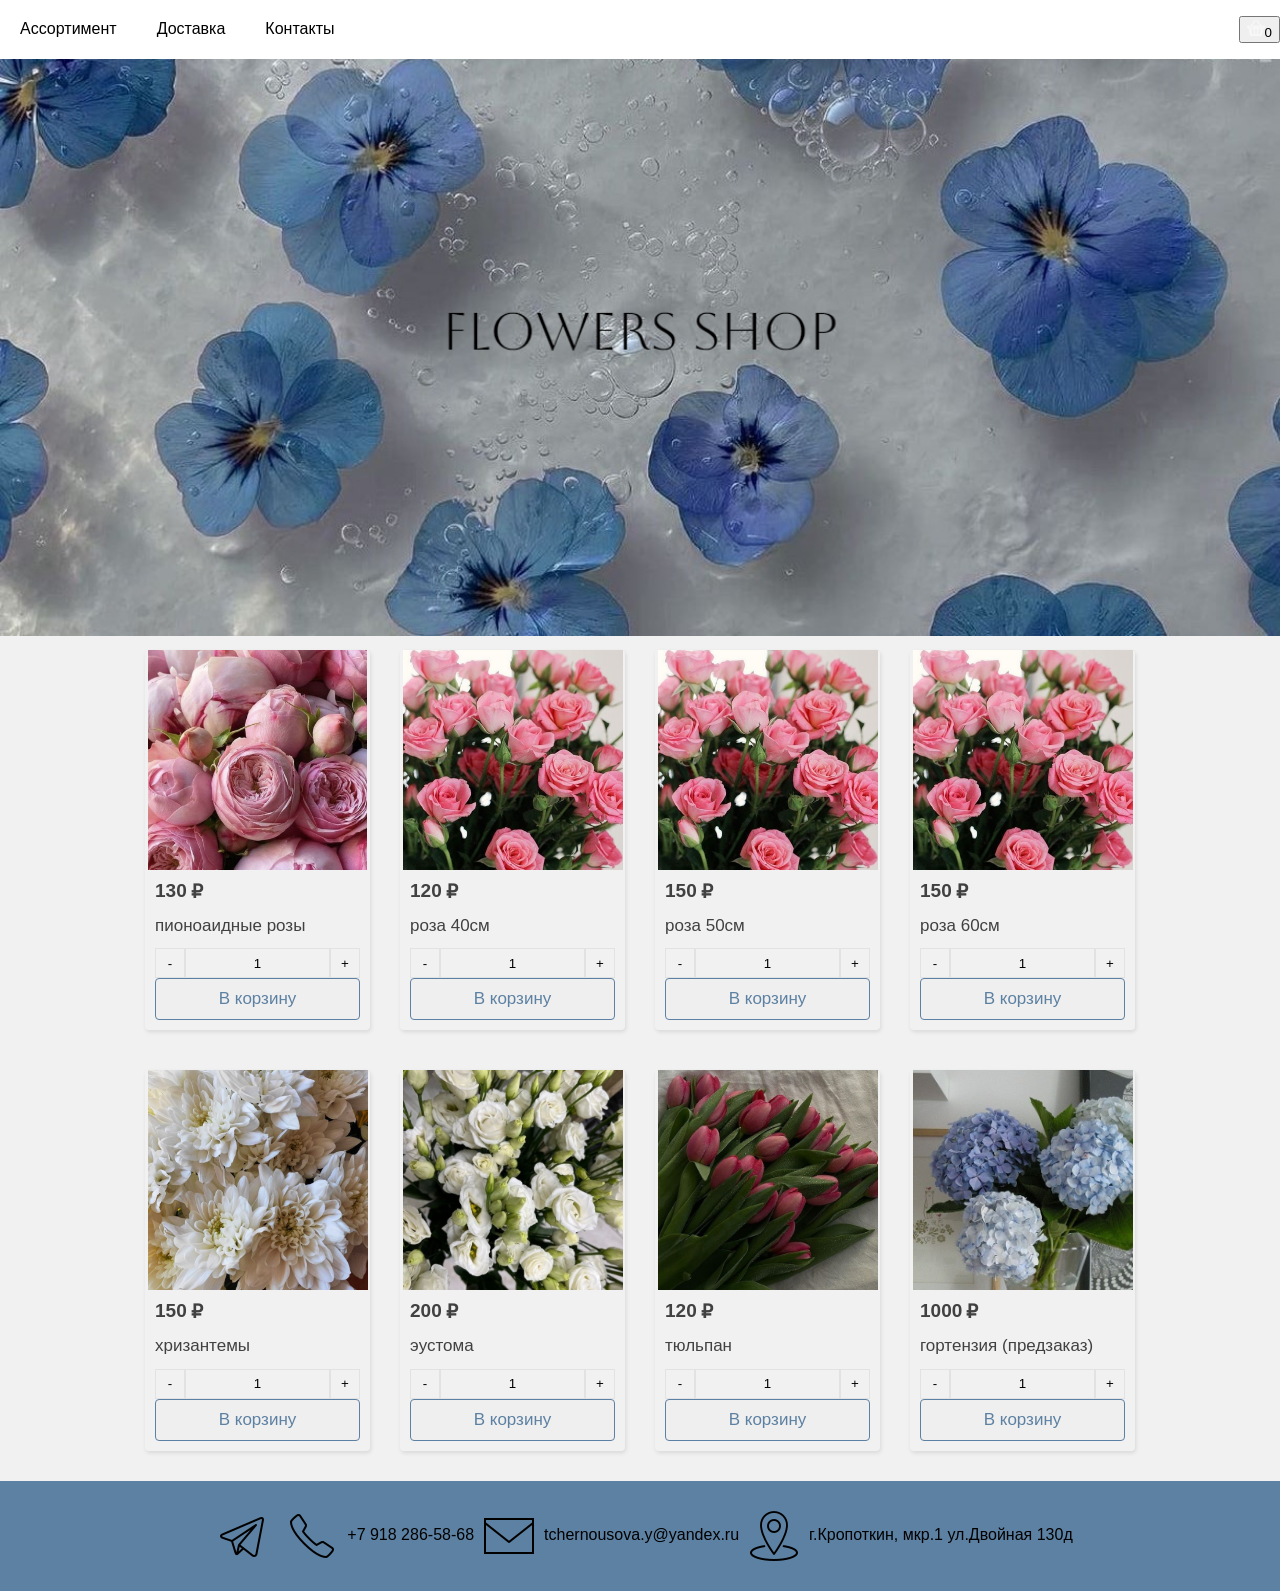
<file: index.html>
<!DOCTYPE html>
<html>
<head>
<title>FlowersShop</title>
<meta charset="utf-8" />
<meta name="description" content="В нашем магазине вы найдете большой выбор свежесрезанных и горшечных растений, а также готовых букетов. Наши опытные флористы помогут подобрать цветы и оформить заказ на любое мероприятие. Также мы предлагаем услуги по доставке и упаковке подарков. Приходите к нам и окунитесь в атмосферу красоты и свежести!">
<meta name="keywords" content="цветы, букеты, композиции, горшечные растения, свежесрезанные цветы, доставка, оформление праздников, свадеб, подарки для женщин, композиции на заказ."> 
<link rel="stylesheet" href="style.css">
<link rel="stylesheet" href="mobile.css">
<link rel="shortcut icon" href="icon/free-icon-blossom-2227528.png" type="png">
<style>

body {
  font-family: Arial;
  margin: 0;
  background: #f1f1f1;
}



/* Стили верхней навигационной панели */
.navbar {
  overflow: hidden;
  background-color: #ffffff;
}

/* Стили ссылок верхней нав.панели */
.navbar a {
  float: left;
  display: block;
  color: #000000;
  text-align: center;
  padding: 20px 20px;
  text-decoration: none;
}

/* Ссылка выравнивается по правому краю */
.navbar a.right {
  display: in;
  float: right;
}

/* Меняем цвет при наведении мыши */
.navbar a:hover {
  background-color: #000000;
  color: #5d81a2;
}
#footer {
  padding: 20px; /* Поля */
  text-decoration: none;
  background: #5d81a2; /*  фон */
  margin-top: 30px;
}

#footer img{
  vertical-align: middle;
  padding: 10px;
}

.basket{
  float: right;
}

.img-right {
    transform: rotate(270deg);
    padding: 80px;
   }

</style>
</head>

<script src="https://code.jquery.com/jquery-3.3.1.min.js"></script>

<body>
  <div class="navbar">
    <a href="#cards">Ассортимент</a>
    <a href="#footer">Доставка</a>
    <a href="#footer">Контакты</a>
    <div>
    <p class="basket" href="#" class="right"></p>
    </div>
  </div>
  
  <div id="header-image-menu">
    <img src="шапочка.png">
  </div>

<div id="cards">
<!-- Карточка товара -->
<div class="card">
  <!-- Верхняя часть -->
  <div class="card__top">
    <!-- Изображение-ссылка товара -->
    <a  class="card__image">
      <img
        src="каталог.jpg"
        alt="пионовидные розы"
      />
    </a>
  </div>
  <!-- Нижняя часть -->
  <div class="card__bottom">
    <!-- Цены на товар (с учетом скидки и без)-->
    <div class="card__prices">
      <div class="card__price card__price--discount">130 </div>
    </div>

    <!-- Ссылка-название товара -->
    <a href="#" class="card__title">
      пионоаидные розы
    </a>
    <div class="product__quantity"></div>
    <!-- Кнопка добавить в корзину -->
    <button class="card__add" data-sb-id-or-vendor-code="001"
    data-sb-product-name="пионоаидные розы"
    data-sb-product-price="130"
    data-sb-product-quantity="1"
    data-sb-product-img="каталог.jpg">В корзину</button>
  </div>
</div>

<div class="card">
  <div class="card__top">
    <a  class="card__image">
      <img
        src="каталог1.jpg"
        alt="розы"
      />
    </a>
  </div>
  <div class="card__bottom">
    <div class="card__prices">
      <div class="card__price card__price--discount">120</div>
    </div>
    <a href="#" class="card__title">
      роза 40см
    </a>
    <div class="product__quantity"></div>


    <button class="card__add" data-sb-id-or-vendor-code="002"
    data-sb-product-name="роза 40см"
    data-sb-product-price="120"
    data-sb-product-quantity="1"
    data-sb-product-img="каталог1.jpg">В корзину</button>
  </div>
</div>

<div class="card">
  <div class="card__top">
    <a  class="card__image">
      <img
        src="каталог1.jpg"
        alt="розы"
      />
    </a>
  </div>
  <div class="card__bottom">
    <div class="card__prices">
      <div class="card__price card__price--discount">150</div>
    </div>
    <a href="#" class="card__title">
      роза 50см
    </a>
    <div class="product__quantity"></div>


    <button class="card__add" data-sb-id-or-vendor-code="003"
    data-sb-product-name="роза 50см"
    data-sb-product-price="150"
    data-sb-product-quantity="1"
    data-sb-product-img="каталог1.jpg">В корзину</button>
  </div>
</div>

<div class="card">
  <div class="card__top">
    <a  class="card__image">
      <img
        src="каталог1.jpg"
        alt="розы"
      />
    </a>
  </div>
  <div class="card__bottom">
    <div class="card__prices">
      <div class="card__price card__price--discount">150</div>
    </div>
    <a href="#" class="card__title">
      роза 60см
    </a>
    <div class="product__quantity"></div>

  
    <button class="card__add" data-sb-id-or-vendor-code="004"
    data-sb-product-name="роза 60см"
    data-sb-product-price="150"
    data-sb-product-quantity="1"
    data-sb-product-img="каталог1.jpg">В корзину</button>
  </div>
</div>

<div class="card">
  <div class="card__top">
    <a  class="card__image">
      <img
        src="каталог2.jpg"
        alt="хризантема"
      />
    </a>
  </div>
  <div class="card__bottom">
    <div class="card__prices">
      <div class="card__price card__price--discount">150</div>
    </div>
    <a href="#" class="card__title">
      хризантемы
    </a>
    <div class="product__quantity"></div>


    <button class="card__add" data-sb-id-or-vendor-code="005"
    data-sb-product-name="хризантемы"
    data-sb-product-price="150"
    data-sb-product-quantity="1"
    data-sb-product-img="каталог2.jpg">В корзину</button>
  </div>
</div>

<div class="card">
  <div class="card__top">
    <a  class="card__image">
      <img
        src="каталог33.jpg"
        alt="розы"
      />
    </a>
  </div>
  <div class="card__bottom">
    <div class="card__prices">
      <div class="card__price card__price--discount">200</div>
    </div>
    <a href="#" class="card__title">
      эустома
    </a>
    <div class="product__quantity"></div>


    <button class="card__add" data-sb-id-or-vendor-code="006"
    data-sb-product-name="эустома"
    data-sb-product-price="200"
    data-sb-product-quantity="1"
    data-sb-product-img="каталог33.jpg">В корзину</button>
  </div>
</div>

<div class="card">
  <div class="card__top">
    <a  class="card__image">
      <img
        src="каталог4.jpg"
        alt="розы"
      />
    </a>
  </div>
  <div class="card__bottom">
    <div class="card__prices">
      <div class="card__price card__price--discount">120</div>
    </div>
    <a href="#" class="card__title">
      тюльпан
    </a>
    <div class="product__quantity"></div>


    <button class="card__add" data-sb-id-or-vendor-code="007"
    data-sb-product-name="тюльпан"
    data-sb-product-price="120"
    data-sb-product-quantity="1"
    data-sb-product-img="каталог4.jpg">В корзину</button>
  </div>
</div>

<div class="card">
  <div class="card__top">
    <a  class="card__image">
      <img
        src="каталог5.jpg"
        alt="розы"
      />
    </a>
  </div>
  <div class="card__bottom">
    <div class="card__prices">
      <div class="card__price card__price--discount">1000</div>
    </div>
    <a href="#" class="card__title">
      гортензия (предзаказ)
    </a>
    <div class="product__quantity"></div>


    <button class="card__add" data-sb-id-or-vendor-code="008"
    data-sb-product-name="гортензия"
    data-sb-product-price="1000"
    data-sb-product-quantity="1"
    data-sb-product-img="каталог5.jpg">В корзину</button>
  </div>
</div>



</div>

<link rel="stylesheet" href="smartbasket/css/smartbasket.min.css">

<div class="smart-basket__wrapper"></div>

<script src="./smartbasket/js/smartbasket.min.js"></script>

	<script>
		$(function () {
			$('.smart-basket__wrapper').smbasket({
				productElement: 'card',
				buttonAddToBasket: 'card__add',
				productPrice: 'product__price-number',
				productSize: 'product__size-element',
				
				productQuantityWrapper: 'product__quantity',
				smartBasketMinArea: 'basket',
				countryCode: '+7',
				smartBasketCurrency: '₽',
				smartBasketMinIconPath: './smartbasket/img/shopping-basket-wight.svg',

				agreement: {
					isRequired: true,
					isChecked: true,
					isLink: 'https://artstranger.ru/privacy.html',
				},
				nameIsRequired: false,
			});
		});
	</script>


</body>






<div id="footer">
  <div class="all-symbols">
    <a href="https://t.me/elenazveti18"><img src="icons8-телеграмма-app-50.png" class="symbol" alt="telrgram icon"></a>
    <a ><img src="icons8-телефон-50.png" class="symbol" alt="telefon">+7 918 286-58-68</a>
    <a ><img src="icons8-новый-пост-50.png" class="symbol" alt="pochta">tchernousova.y@yandex.ru</a>
    <a><img src="icons8-местоположение-50.png" >г.Кропоткин, мкр.1 ул.Двойная 130д</a>
  </div>
  </div>
</file>
<file: style.css>
#header-image-menu{
  top: 0px;
  position: relative;
}

#header-image-menu img{
  width: 100%;
  margin: none;
  padding: none;
}



  .card {
    width: 225px;
    min-height: 350px;
    box-shadow: 1px 2px 4px rgba(0, 0, 0, 0.1);
    display: flex;
    flex-direction: column; /* Размещаем элементы в колонку */
    border-radius: 4px;
    transition: 0.2s;
    position: relative;
  }
  
  /* При наведении на карточку - меняем цвет тени */
  .card:hover {
    box-shadow: 4px 8px 16px #5d81a2;
  }
  
  .card__top {
    flex: 0 0 220px; /* Задаем высоту 220px, запрещаем расширение и сужение по высоте */
    position: relative;
    overflow: hidden; /* Скрываем, что выходит за пределы */
  }
  
  /* Контейнер для картинки */
  .card__image {
    display: block;
    position: absolute;
    top: 0;
    left: 0;
    width: 100%;
    height: 100%;
  }
  
  .card__image > img {
    width: 100%;
    height: 100%;
    object-fit: contain; /* Встраиваем картинку в контейнер card__image */
    transition: 0.2s;
  }
  
  /* При наведении - увеличиваем картинку */
  .card__image:hover > img {
    transform: scale(1.1);
  }
  

  
  .card__bottom {
    display: flex;
    flex-direction: column;
    flex: 1 0 auto; /* Занимаем всю оставшуюся высоту карточки */
    padding: 10px;
  }
  
  .card__prices {
    display: flex;
    margin-bottom: 10px;
  }
  


  .card__price::after {
    content: "₽";
    margin-left: 4px;
    position: relative;
  }
  
  .card__price--discount {
    font-weight: 700;
    font-size: 19px;
    color: #414141;
    display: flex;
    flex-wrap: wrap-reverse;
  }
  
  .card__price--discount::before {
    font-weight: 400;
    font-size: 13px;
    color: #bfbfbf;
  }
  
  .card__price--common {
    font-weight: 400;
    font-size: 17px;
    color: #606060;
    display: flex;
    flex-wrap: wrap-reverse;
    justify-content: flex-end;
  }
  

  
  .card__title {
    display: block;
    margin-bottom: 10px;
    font-weight: 400;
    font-size: 17px;
    line-height: 150%;
    color: #414141;
    text-decoration: none;
  }
  
  .card__title:hover {
    color: #5d81a2;
  }
  
  .card__add {
    display: block;
    width: 100%;
    font-weight: 400;
    font-size: 17px;
    color: #5d81a2;
    padding: 10px;
    text-align: center;
    border: 1px solid #5d81a2;
    border-radius: 4px;
    cursor: pointer; /* Меняем курсор при наведении */
    transition: 0.2s;
    margin-top: auto; /* Прижимаем кнопку к низу карточки */
  }
  
  .card__add:hover {
    border: 1px solid #5d81a2;
    background-color: #5d81a2;
    color: #fff;
  }



  #cards {
    margin: 0 auto;
    margin-top: 10px;
    display: grid;
    /* Автоматически заполняем на всю ширину grid-контейнера */
    grid-template-columns: repeat(auto-fill, 225px);
    width: 100%;
    max-width: 1000px; /* Ширина grid-контейнера */
    justify-content: center;
    justify-items: center; /* Размещаем карточку по центру */
    column-gap: 30px; /* Отступ между колонками */
    row-gap: 40px; /* Отступ между рядами */
   
  }



.all-symbols{
  display: flex;
  align-items: center;
  justify-content: center;
  }
</file>
<file: mobile.css>
@media(min-height: 844){
    


}
</file>
<file: smartbasket/css/smartbasket.min.css>
@charset "UTF-8";@import url(https://fonts.googleapis.com/css?family=Exo+2:400,700&display=swap&subset=cyrillic-ext);.smart-basket{font:400 16px 'Exo 2','Open Sans',sans-serif;width:100%;font-size:16px;padding:30px 0;position:fixed;top:-25000px;background:#fff;display:-webkit-box;display:-webkit-flex;display:-ms-flexbox;display:flex;-webkit-box-align:start;-webkit-align-items:flex-start;-ms-flex-align:start;align-items:flex-start;overflow-y:scroll;-webkit-transition:.8s;-o-transition:.8s;transition:.8s;-webkit-box-sizing:border-box;box-sizing:border-box}.smart-basket button,.smart-basket div,.smart-basket form,.smart-basket input,.smart-basket label,.smart-basket p,.smart-basket span{-webkit-box-sizing:border-box;box-sizing:border-box;font-family:'Exo 2','Open Sans',sans-serif}.smart-basket_active{-webkit-transition:.8s;-o-transition:.8s;transition:.8s;top:0;-webkit-animation:modalAnimate ease-in-out .8s;animation:modalAnimate ease-in-out .8s;opacity:1;left:0;right:0;bottom:0;z-index:10000}@media (max-width:1030px){.smart-basket{padding:10px}}.smart-basket__form{width:100%;max-width:1000px;margin:0 auto;-webkit-box-shadow:0 3px 25px rgba(0,0,0,.2);box-shadow:0 3px 25px rgba(0,0,0,.2);border-radius:3px;padding-bottom:15px}.smart-basket__product-item{display:-webkit-box;display:-webkit-flex;display:-ms-flexbox;display:flex;-webkit-box-align:center;-webkit-align-items:center;-ms-flex-align:center;align-items:center;-webkit-flex-wrap:wrap;-ms-flex-wrap:wrap;flex-wrap:wrap;padding:15px 0;border-bottom:1px solid #5d81a2}.smart-basket__product-item:first-child{border-bottom:1px dashed #5d81a2}@media (max-width:1030px){.smart-basket__product-item:first-child{display:none}}@media (max-width:1030px){.smart-basket__product-item{-webkit-box-shadow:0 0 10px rgba(0,0,0,.2);box-shadow:0 0 10px rgba(0,0,0,.2);margin-bottom:30px;padding:15px}}.smart-basket__product-item:last-child{border-bottom:1px dashed #ffffff!important}.smart-basket__product-id{width:100%;max-width:120px;padding:10px;display:-webkit-box;display:-webkit-flex;display:-ms-flexbox;display:flex;-webkit-box-align:center;-webkit-align-items:center;-ms-flex-align:center;align-items:center;-webkit-box-pack:center;-webkit-justify-content:center;-ms-flex-pack:center;justify-content:center}@media (max-width:1030px){.smart-basket__product-id:before{content:'ID/Артикул: ';color:#ffffff;margin-right:5px;width:100%}}@media (max-width:1030px){.smart-basket__product-id{max-width:100%;width:50%;border-left:1px solid #e2e2e2;border-top:1px solid #e2e2e2;border-right:1px solid #e2e2e2;height:60px;padding:15px}}@media (max-width:1030px) and (max-width:768px){.smart-basket__product-id{border:none;width:100%;padding:15px 0}}.smart-basket__product-name{width:100%;max-width:360px;padding:10px 0 10px 15px;display:-webkit-box;display:-webkit-flex;display:-ms-flexbox;display:flex;-webkit-box-align:center;-webkit-align-items:center;-ms-flex-align:center;align-items:center;-webkit-box-pack:start;-webkit-justify-content:flex-start;-ms-flex-pack:start;justify-content:flex-start;-webkit-box-sizing:border-box;box-sizing:border-box}@media (max-width:1030px){.smart-basket__product-name{max-width:100%;padding:0 0 15px;-webkit-box-orient:vertical;-webkit-box-direction:normal;-webkit-flex-flow:column;-ms-flex-flow:column;flex-flow:column;text-align:center;font-size:18px}}.smart-basket__product-name img{margin-right:10px}@media (max-width:1030px){.smart-basket__product-name img{margin:0 auto 10px}}.smart-basket__product-quantity{width:100%;max-width:130px;text-align:center;padding:10px;display:-webkit-box;display:-webkit-flex;display:-ms-flexbox;display:flex;-webkit-box-align:center;-webkit-align-items:center;-ms-flex-align:center;align-items:center;-webkit-box-pack:justify;-webkit-justify-content:space-between;-ms-flex-pack:justify;justify-content:space-between}@media (max-width:1030px){.smart-basket__product-quantity{max-width:100%;padding:15px;width:50%;border-left:1px solid #e2e2e2;border-top:1px solid #e2e2e2;border-right:1px solid #e2e2e2;height:60px}}@media (max-width:768px){.smart-basket__product-quantity{border:none;width:100%;padding:15px 0}}.smart-basket__product-quantity_header{-webkit-box-pack:center;-webkit-justify-content:center;-ms-flex-pack:center;justify-content:center}.smart-basket__quantity-item{width:100%;text-align:center;display:-webkit-box;display:-webkit-flex;display:-ms-flexbox;display:flex;-webkit-box-align:center;-webkit-align-items:center;-ms-flex-align:center;align-items:center;-webkit-box-pack:justify;-webkit-justify-content:space-between;-ms-flex-pack:justify;justify-content:space-between}.smart-basket__add-item,.smart-basket__remove-item{-webkit-box-sizing:border-box;box-sizing:border-box;display:-webkit-box;display:-webkit-flex;display:-ms-flexbox;display:flex;width:30px;height:30px;-webkit-box-align:center;-webkit-align-items:center;-ms-flex-align:center;align-items:center;-webkit-box-pack:center;-webkit-justify-content:center;-ms-flex-pack:center;justify-content:center;border:1px solid #e2e2e2;background:0 0;padding:0;cursor:pointer;-webkit-appearance:none;outline:0;box-sizing:border-box}.smart-basket__product-quantity-state{width:calc(100% - 60px);border:1px solid #e2e2e2;height:30px;text-align:center;-webkit-appearance:none;-moz-appearance:textfield;pointer-events:none;background:0 0;-webkit-box-sizing:border-box;box-sizing:border-box}.smart-basket__product-quantity-state::-webkit-inner-spin-button,.smart-basket__product-quantity-state::-webkit-outer-spin-button{-webkit-appearance:none;margin:0}.smart-basket__product-price{width:100%;max-width:150px;display:-webkit-box;display:-webkit-flex;display:-ms-flexbox;display:flex;-webkit-box-align:center;-webkit-align-items:center;-ms-flex-align:center;align-items:center;-webkit-box-pack:center;-webkit-justify-content:center;-ms-flex-pack:center;justify-content:center;padding:10px;text-align:center;position:relative}@media (max-width:1030px){.smart-basket__product-price:before{content:'Цена за 1 товар/услугу: ';color:#929292;margin-right:5px;text-align:start;width:100%}}@media (max-width:1030px){.smart-basket__product-price{max-width:100%;width:50%;border-right:1px solid #e2e2e2;border-top:1px solid #e2e2e2;height:60px;padding:15px}}@media (max-width:768px){.smart-basket__product-price{border:none;width:100%;padding:15px 0}}.smart-basket__info-icon{width:14px;height:14px;font-size:12px;border-radius:7px;background:#f1f1f1;display:-webkit-box;display:-webkit-flex;display:-ms-flexbox;display:flex;-webkit-box-align:center;-webkit-align-items:center;-ms-flex-align:center;align-items:center;-webkit-box-pack:center;-webkit-justify-content:center;-ms-flex-pack:center;justify-content:center;position:absolute;top:-5px;right:20px;cursor:pointer}.smart-basket__info-msgs{position:absolute;top:36px;width:100%;max-width:320px;min-width:200px;padding:20px;background:#fff;border:1px solid #e2e2e2;z-index:1200;-webkit-box-shadow:0 5px 30px rgba(0,0,0,.28);box-shadow:0 5px 30px rgba(0,0,0,.28);font-size:14px;display:none}.smart-basket__info-msgs:after{content:'';position:absolute;left:calc(50% - 10px);top:-20px;border:10px solid transparent;border-bottom:10px solid #d2d2d2}.smart-basket__info-msgs-close{position:absolute;right:0;top:0;font-size:18px;border:none;color:#e9703c;outline:0;width:18px;height:18px;-webkit-appearance:none;display:-webkit-box;display:-webkit-flex;display:-ms-flexbox;display:flex;-webkit-box-align:center;-webkit-align-items:center;-ms-flex-align:center;align-items:center;-webkit-box-pack:center;-webkit-justify-content:center;-ms-flex-pack:center;justify-content:center;background:0 0;cursor:pointer}.smart-basket__product-price-common{width:100%;max-width:140px;display:-webkit-box;display:-webkit-flex;display:-ms-flexbox;display:flex;-webkit-box-align:center;-webkit-align-items:center;-ms-flex-align:center;align-items:center;-webkit-box-pack:center;-webkit-justify-content:center;-ms-flex-pack:center;justify-content:center;padding:10px;text-align:center}@media (max-width:1030px){.smart-basket__product-price-common{max-width:100%;padding:15px;width:50%;border-right:1px solid #e2e2e2;border-top:1px solid #e2e2e2;height:60px}}@media (max-width:768px){.smart-basket__product-price-common{border:none;width:100%;padding:15px 0}}@media (max-width:1030px){.smart-basket__product-price-common:before{content:'Общая цена: ';color:#929292;margin-right:5px;width:100%;text-align:start}}.smart-basket__product-delete{width:100%;max-width:100px;display:-webkit-box;display:-webkit-flex;display:-ms-flexbox;display:flex;-webkit-box-align:center;-webkit-align-items:center;-ms-flex-align:center;align-items:center;-webkit-box-pack:center;-webkit-justify-content:center;-ms-flex-pack:center;justify-content:center;padding:10px 15px 10px;background:0 0;border:none;-webkit-appearance:none;cursor:pointer}@media (max-width:1030px){.smart-basket__product-delete{max-width:100%;padding:15px;border:1px solid #e2e2e2;height:60px}}.smart-basket__delete-icon{font-size:24px;cursor:pointer;display:-webkit-box;display:-webkit-flex;display:-ms-flexbox;display:flex;-webkit-box-align:center;-webkit-align-items:center;-ms-flex-align:center;align-items:center;-webkit-box-pack:center;-webkit-justify-content:center;-ms-flex-pack:center;justify-content:center;color:#e94e3c}.smart-basket__user-info{display:-webkit-box;display:-webkit-flex;display:-ms-flexbox;display:flex;-webkit-box-align:start;-webkit-align-items:flex-start;-ms-flex-align:start;align-items:flex-start;-webkit-box-pack:justify;-webkit-justify-content:space-between;-ms-flex-pack:justify;justify-content:space-between;-webkit-flex-wrap:wrap;-ms-flex-wrap:wrap;flex-wrap:wrap;padding:30px 15px;-webkit-box-sizing:border-box;box-sizing:border-box}@media (max-width:768px){.smart-basket__user-info{padding:30px 0}}.smart-basket__input-wrapper{width:49%;padding-bottom:0;border-radius:3px;-webkit-transition:.5s;-o-transition:.5s;transition:.5s;margin-bottom:15px}@media (max-width:640px){.smart-basket__input-wrapper{width:100%;margin:10px 0}}.smart-basket__input-wrapper_focus{-webkit-transition:.5s;-o-transition:.5s;transition:.5s;-webkit-box-shadow:#1bbc9b 0 3px 0 0;box-shadow:#1bbc9b 0 3px 0 0}.smart-basket__input-wrapper_error{-webkit-box-shadow:#e94e3c 0 3px 0 0;box-shadow:#e94e3c 0 3px 0 0}.smart-basket__total-cost{width:105px;text-align:right;display:inline-block;font:700 16px "Exo 2",sans-serif;border:none;-webkit-box-sizing:border-box;box-sizing:border-box;-webkit-appearance:none;-moz-appearance:textfield;pointer-events:none}.smart-basket__user-input{width:100%;padding:0 15px;-webkit-box-sizing:border-box;box-sizing:border-box;height:60px;font-size:16px;border:1px solid #e2e2e2;border-radius:3px;-webkit-appearance:none;outline:0;-webkit-transition:.5s;-o-transition:.5s;transition:.5s;position:relative;font-family:'Exo 2','Open Sans',sans-serif}.smart-basket__user-input:invalid{-webkit-box-shadow:none;box-shadow:none}.smart-basket__agreement-wrapper{width:49%;padding:0 15px;-webkit-box-sizing:border-box;box-sizing:border-box;height:60px;border:1px solid #e2e2e2;border-radius:3px;outline:0;-webkit-transition:.5s;-o-transition:.5s;transition:.5s;position:relative;font-family:'Exo 2','Open Sans',sans-serif;display:-webkit-box;display:-webkit-flex;display:-ms-flexbox;display:flex;-webkit-box-align:center;-webkit-align-items:center;-ms-flex-align:center;align-items:center;background:#fff}@media (max-width:640px){.smart-basket__agreement-wrapper{width:100%;margin:10px 0}}.smart-basket__input-agreement{display:none}.smart-basket__label-agreement{position:relative;display:-webkit-box;display:-webkit-flex;display:-ms-flexbox;display:flex;-webkit-box-align:center;-webkit-align-items:center;-ms-flex-align:center;align-items:center;cursor:pointer;text-align:left;margin:0 0 0 -15px;padding:0 15px 0 50px;height:50px;border-radius:2px}.smart-basket__label-agreement::after,.smart-basket__label-agreement::before{content:"";position:absolute;margin:0;outline:0;top:50%;left:15px!important;-webkit-transform:translate(0,-50%);-ms-transform:translate(0,-50%);transform:translate(0,-50%);-webkit-transition:all .3s ease;-o-transition:all .3s ease;transition:all .3s ease}.smart-basket__link-agreement{text-decoration:none;display:-webkit-box;display:-webkit-flex;display:-ms-flexbox;display:flex;-webkit-box-align:center;-webkit-align-items:center;-ms-flex-align:center;align-items:center;font:13px 'Exo 2',sans-serif;color:#000}.smart-basket__label-agreement::before{left:1px;width:34px;height:14px;border-radius:8px}.smart-basket__label-agreement::after{left:0;width:20px;height:20px;border-radius:50%}.smart-basket__input-agreement:checked+.smart-basket__label-agreement:after{-webkit-transform:translate(80%,-50%);-ms-transform:translate(80%,-50%);transform:translate(80%,-50%)}.smart-basket__label-agreement:before{background-color:#aa5050}.smart-basket__label-agreement:after{background-color:#e2e2e2;-webkit-box-shadow:0 3px 1px -2px rgba(0,0,0,.14),0 2px 2px 0 rgba(0,0,0,.098),0 1px 5px 0 rgba(0,0,0,.084);box-shadow:0 3px 1px -2px rgba(0,0,0,.14),0 2px 2px 0 rgba(0,0,0,.098),0 1px 5px 0 rgba(0,0,0,.084)}.smart-basket__input-agreement:checked+.smart-basket__label-agreement:before{background-color:#5e83a8}.smart-basket__input-agreement:checked+.smart-basket__label-agreement:after{background-color:#4a6782}.smart-basket__result-common{display:-webkit-box;display:-webkit-flex;display:-ms-flexbox;display:flex;-webkit-flex-wrap:wrap;-ms-flex-wrap:wrap;flex-wrap:wrap;-webkit-box-pack:end;-webkit-justify-content:flex-end;-ms-flex-pack:end;justify-content:flex-end;-webkit-box-align:center;-webkit-align-items:center;-ms-flex-align:center;align-items:center;padding:30px 15px;font-weight:700;border-bottom:1px dashed #5d81a2}@media (max-width:1030px){.smart-basket__result-common{padding:0 15px 30px}}@media (max-width:768px){.smart-basket__result-common{-webkit-box-pack:center;-webkit-justify-content:center;-ms-flex-pack:center;justify-content:center}}.smart-basket__quantity-common{margin-right:30px}@media (max-width:768px){.smart-basket__quantity-common{margin:0 0 10px;width:100%;text-align:center}}.smart-basket__empty-title,.smart-basket__success-title{width:calc(100% + 30px);padding:50px 15px 80px;font-size:24px;text-align:center;border-bottom:1px dashed #5d81a2;margin:0 -15px 30px}.smart-basket__empty-title{color:#eb3b3b}.smart-basket__success-title{color:#4a6782}@media (max-width:768px){.smart-basket__user-form{padding:0 15px}}.smart-basket__footer{width:100%;display:-webkit-box;display:-webkit-flex;display:-ms-flexbox;display:flex;-webkit-box-align:center;-webkit-align-items:center;-ms-flex-align:center;align-items:center;-webkit-box-pack:end;-webkit-justify-content:flex-end;-ms-flex-pack:end;justify-content:flex-end;padding:0 15px}@media (max-width:768px){.smart-basket__footer{padding:0;-webkit-box-pack:justify;-webkit-justify-content:space-between;-ms-flex-pack:justify;justify-content:space-between}}.smart-basket__send-form{background:#4a6782;border:none;padding:15px 25px;color:#fff;font-size:16px;-webkit-appearance:none;cursor:pointer;border-radius:3px}@media (max-width:768px){.smart-basket__send-form{width:49%;padding:15px 34px}}.smart-basket__close-form{background:#4a6782;border:none;padding:15px 25px;color:#e2e2e2; ont-size:16px;-webkit-appearance:none;cursor:pointer;border-radius:3px;margin-right:30px}@media (max-width:768px){.smart-basket__close-form{width:49%;padding:15px 10px;margin-right:0}}.smart-basket__alert-msg-button{position:absolute;left:0;right:0;top:0;bottom:0;display:-webkit-box;display:-webkit-flex;display:-ms-flexbox;display:flex;-webkit-box-align:center;-webkit-align-items:center;-ms-flex-align:center;align-items:center;-webkit-box-pack:center;-webkit-justify-content:center;-ms-flex-pack:center;justify-content:center}.smart-basket__input{-webkit-appearance:none;border:none;padding:0;margin:0;background:0 0;width:100%;text-align:center;font-size:16px;pointer-events:none}@media (max-width:1030px){.smart-basket__input{text-align:right}}.smart-basket__alert-wrapper{position:fixed;top:0;left:0;right:0;bottom:0;display:-webkit-box;display:-webkit-flex;display:-ms-flexbox;display:flex;-webkit-box-align:center;-webkit-align-items:center;-ms-flex-align:center;align-items:center;-webkit-box-pack:center;-webkit-justify-content:center;-ms-flex-pack:center;justify-content:center;background:rgba(0,0,0,.3);-webkit-animation:alertAnimate ease-in-out .3s;animation:alertAnimate ease-in-out .3s}.smart-basket__alert{width:100%;max-width:480px;background:#e2e2e2;-webkit-box-shadow:0 5px 30px rgba(0,0,0,.28);box-shadow:0 5px 30px rgba(0,0,0,.28);padding:15px}@media (max-width:768px){.smart-basket__alert{margin:0 15px}}.smart-basket__alert-icon{width:100px;margin:30px auto}.smart-basket__alert-icon svg{width:100%;display:block}.smart-basket__alert-icon .path{stroke-dasharray:1000;stroke-dashoffset:0}.smart-basket__alert-icon .path.circle{-webkit-animation:dash .9s ease-in-out;animation:dash .9s ease-in-out}.smart-basket__alert-icon .path.line{stroke-dashoffset:1000;-webkit-animation:dash .9s .35s ease-in-out forwards;animation:dash .9s .35s ease-in-out forwards}.smart-basket__alert-icon .path.check{stroke-dashoffset:-100;-webkit-animation:dash-check .9s .35s ease-in-out forwards;animation:dash-check .9s .35s ease-in-out forwards}.smart-basket__alert-text{text-align:center;margin-bottom:30px;font-size:18px}.smart-basket__alert-footer{display:-webkit-box;display:-webkit-flex;display:-ms-flexbox;display:flex;-webkit-box-pack:justify;-webkit-justify-content:space-between;-ms-flex-pack:justify;justify-content:space-between}@media (max-width:450px){.smart-basket__alert-footer{-webkit-box-pack:center;-webkit-justify-content:center;-ms-flex-pack:center;justify-content:center;-webkit-flex-wrap:wrap;-ms-flex-wrap:wrap;flex-wrap:wrap}}.smart-basket__alert-button{height:50px;border:none;-webkit-appearance:none;font-size:16px;color:#e2e2e2;cursor:pointer}.smart-basket__alert-button_close{background:#5d81a2;width:48%}.smart-basket__alert-button_close:hover{background:#4a6782}@media (max-width:450px){.smart-basket__alert-button_close{width:100%;margin-bottom:15px}}.smart-basket__alert-button_by{background:#5d81a2;width:48%}.smart-basket__alert-button_by:hover{background:#4a6782}@media (max-width:450px){.smart-basket__alert-button_by{width:100%}}@-webkit-keyframes modalAnimate{0%{top:-2000px;opacity:0;background:0 0}60%{top:0;opacity:1}100%{top:0}}@keyframes modalAnimate{0%{top:-2000px;opacity:0;background:0 0}60%{top:0;opacity:1}100%{top:0}}@-webkit-keyframes alertAnimate{0%{top:300px;opacity:0;background:0 0}60%{top:0;opacity:1;background:0 0}100%{background:rgba(0,0,0,.3)}}@keyframes alertAnimate{0%{top:300px;opacity:0;background:0 0}60%{top:0;opacity:1;background:0 0}100%{background:rgba(0,0,0,.3)}}@-webkit-keyframes dash{0%{stroke-dashoffset:1000}100%{stroke-dashoffset:0}}@keyframes dash{0%{stroke-dashoffset:1000}100%{stroke-dashoffset:0}}@-webkit-keyframes dash-check{0%{stroke-dashoffset:-100}100%{stroke-dashoffset:900}}@keyframes dash-check{0%{stroke-dashoffset:-100}100%{stroke-dashoffset:900}}
</file>
